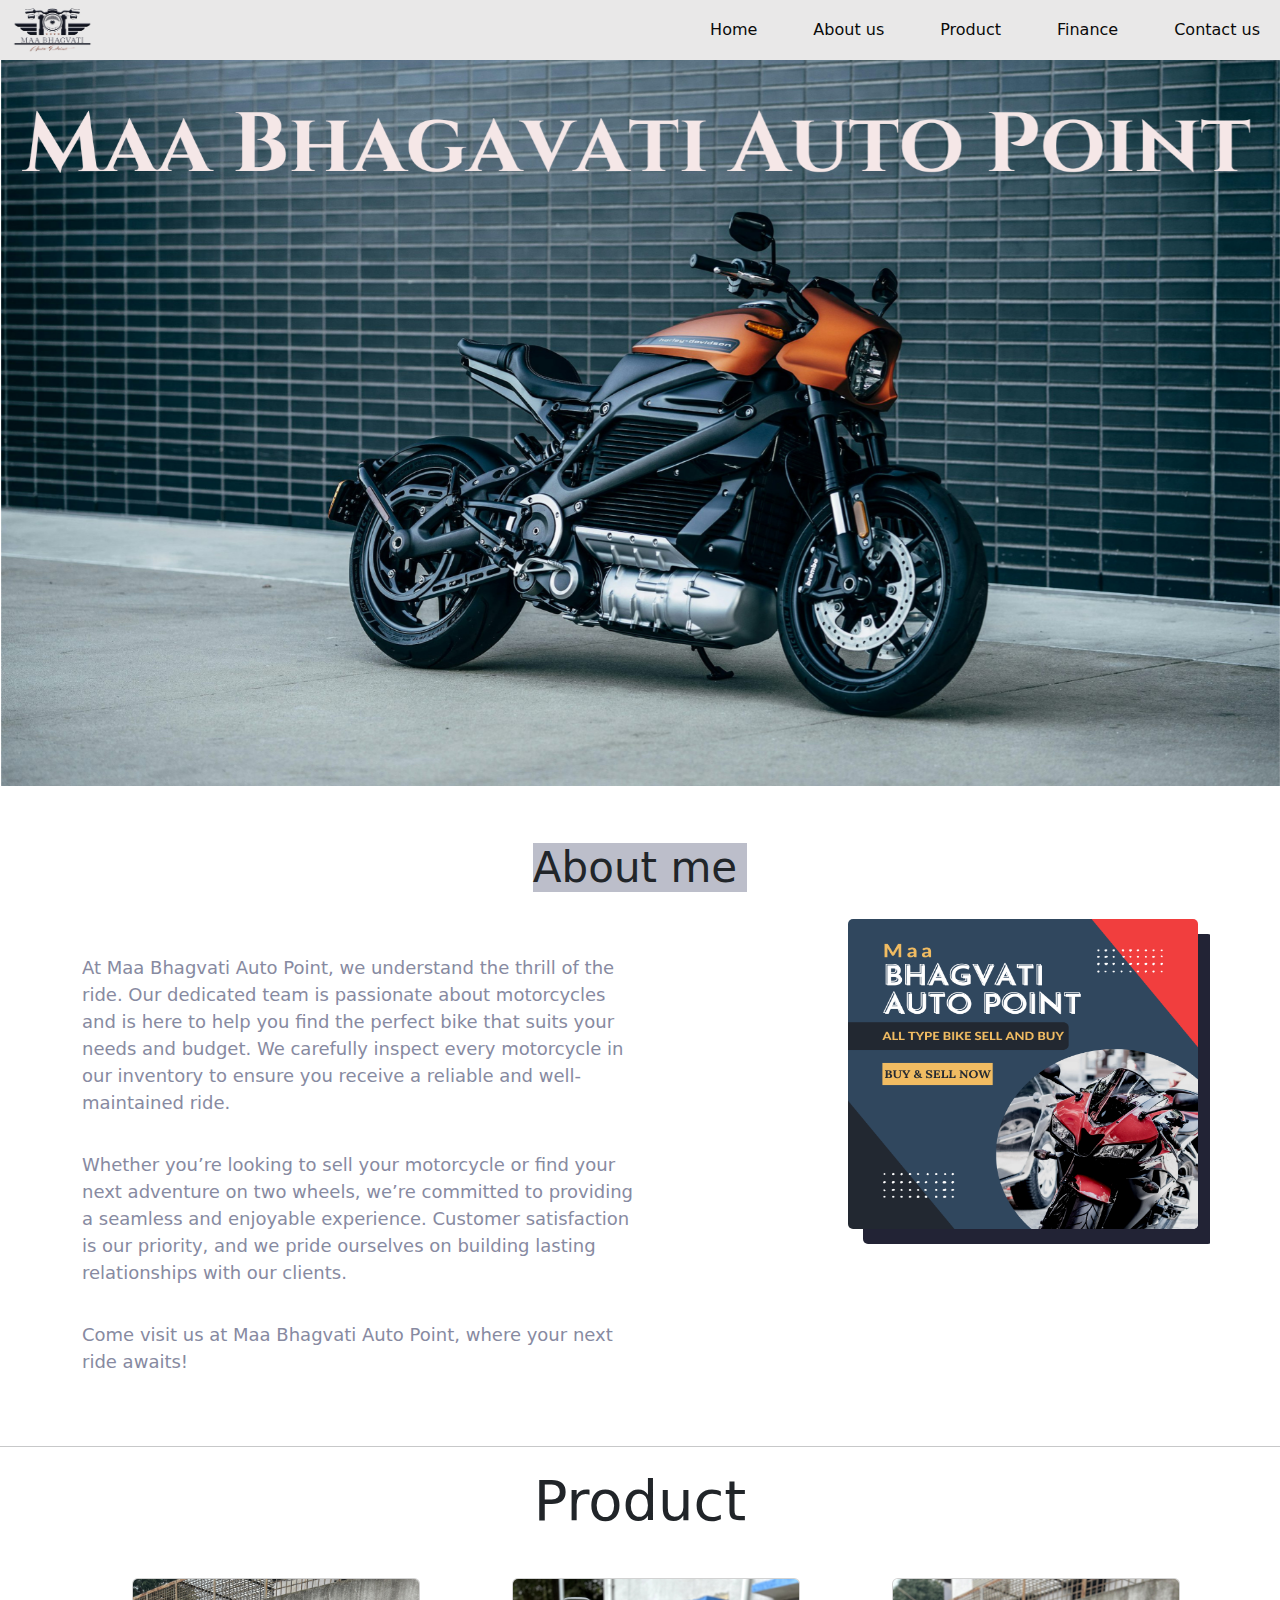
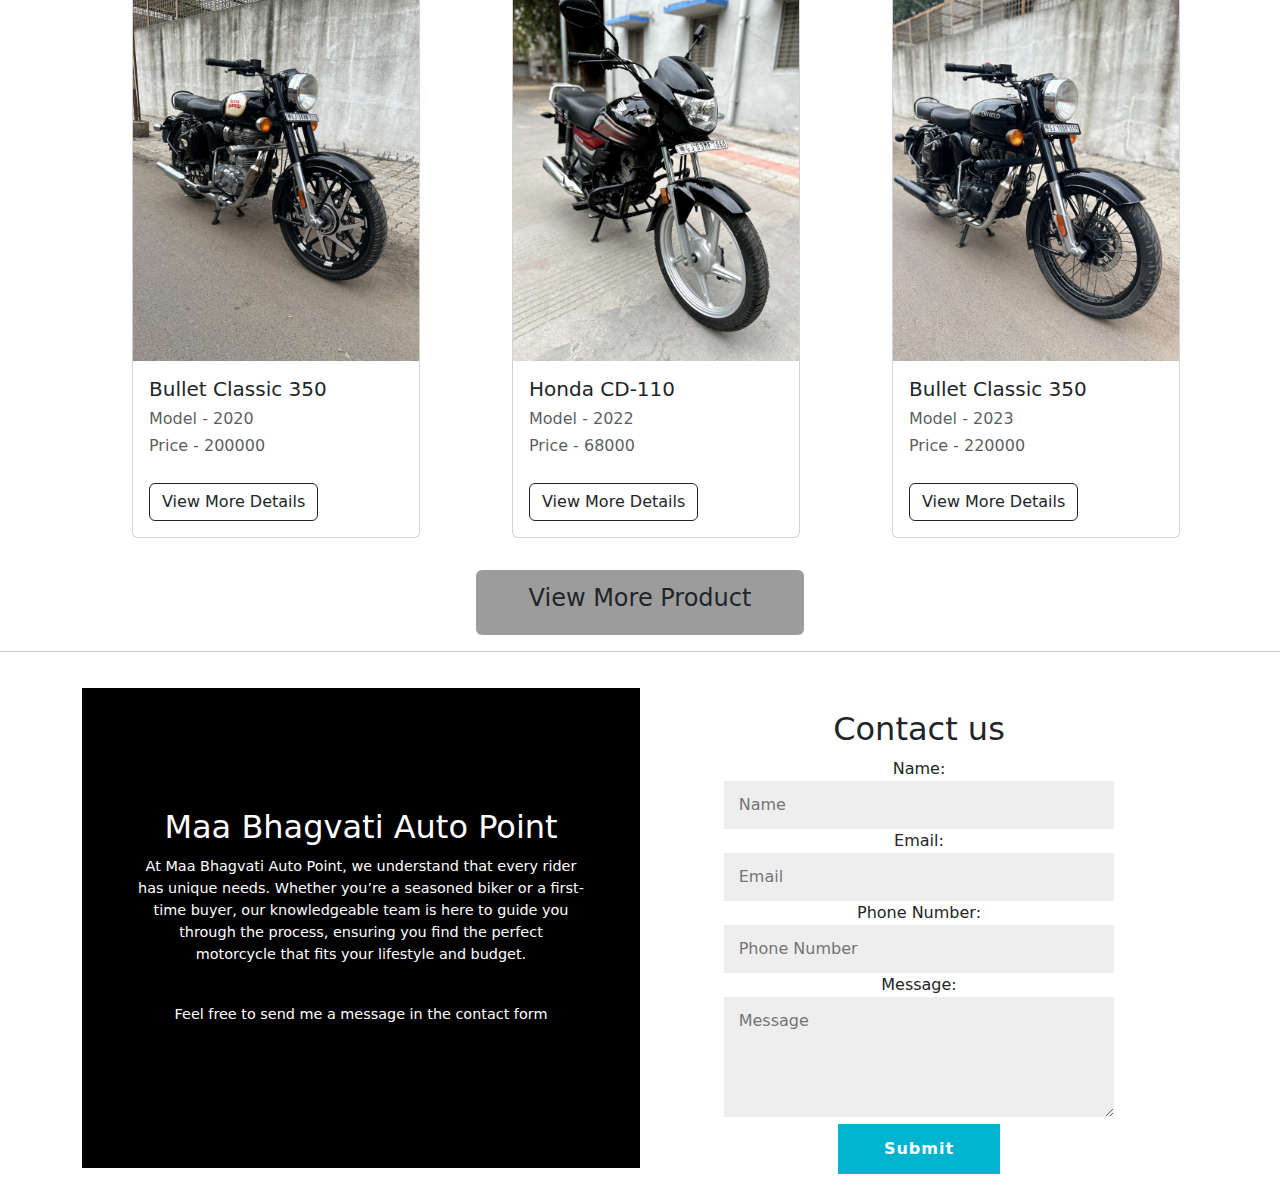
<file: index.html>
<!doctype html>
<html lang="en">

<head>
    <meta charset="utf-8">
    <meta name="viewport" content="width=device-width, initial-scale=1">
    <title>Maa Bhagvati Auto Pointt</title>
    <link rel="stylesheet" href="https://cdnjs.cloudflare.com/ajax/libs/font-awesome/6.6.0/css/all.min.css"
        integrity="sha512-Kc323vGBEqzTmouAECnVceyQqyqdsSiqLQISBL29aUW4U/M7pSPA/gEUZQqv1cwx4OnYxTxve5UMg5GT6L4JJg=="
        crossorigin="anonymous" referrerpolicy="no-referrer" />
    <link rel="stylesheet" href="style.css">
    <link href="https://cdn.jsdelivr.net/npm/bootstrap@5.3.3/dist/css/bootstrap.min.css" rel="stylesheet"
        integrity="sha384-QWTKZyjpPEjISv5WaRU9OFeRpok6YctnYmDr5pNlyT2bRjXh0JMhjY6hW+ALEwIH" crossorigin="anonymous">
</head>

<!-- <body style="background-image: url(bike2.png); background-attachment: fixed;"> -->

<body>


    <script src="script.js"></script>

    <!-- nav bar -->

    <nav class="navbar navbar-expand-sm navber nav_main">
        <div class="container-fluid">
            <a class="navbar-brand nav_logo logo" href="#"><img src="logo.png" alt="" srcset=""></a>
            <button class="navbar-toggler" type="button" data-bs-toggle="collapse" data-bs-target="#collapsibleNavbar">
                <span class="navbar-toggler-icon"></span>
            </button>
            <div class="collapse navbar-collapse justify-content-end nav1" id="collapsibleNavbar">
                <ul class="navbar-nav ">
                    <li class="nav-item ">
                    <li class="nav-item">
                        <a class="nav-link" href="#">Home</a>
                    </li>
                    <li class="nav-item">
                        <a class="nav-link" href="#about">About us</a>
                    </li>
                    <li class="nav-item">
                        <a class="nav-link" href="#product">Product</a>
                    </li>
                    <li class="nav-item">
                        <a class="nav-link" href="Finance.html">Finance</a>
                    </li>
                    <li class="nav-item">
                        <a class="nav-link" href="#contact">Contact us</a>
                    </li>

                </ul>
            </div>
        </div>
    </nav>


    <!-- Carousel -->

    <div id="carouselExample" class="carousel slide bike_main">
        <div class="carousel-inner">
            <div class="carousel-item active">
                <img src="bike2.png" class=" w-100" alt="...">
            </div>
        </div>
    </div>


    <!-- about us -->

    <section>
        <div id="about">
            <div class="container">

                <div class="experince-header text-center"><span class="experince-header-set">About me</span>
                </div>
                <div class="about-container">
                    <div class="about-me-section">
                        <div class="about-text">
                            At Maa Bhagvati Auto Point, we understand the thrill of the ride. Our dedicated team
                            is passionate about motorcycles and is here to help you find the perfect bike that
                            suits your needs and budget. We carefully inspect every motorcycle in our inventory
                            to ensure you receive a reliable and well-maintained ride.
                        </div>
                        <div class="about-text">
                            Whether you’re looking to sell your motorcycle or find your next adventure on two
                            wheels, we’re committed to providing a seamless and enjoyable experience. Customer
                            satisfaction is our priority, and we pride ourselves on building lasting
                            relationships with our clients.
                        </div>
                        <div class="about-text">
                            Come visit us at Maa Bhagvati Auto Point, where your next ride awaits!
                        </div>

                    </div>
                    <div class="img-section">
                        <img src="about.png">
                    </div>
                </div>
            </div>
        </div>
    </section>


    <hr>

    <h1 class="ProductH1" id="product">Product</h1>


    <!-- card -->


    <div class="container mx-auto mt-4 prod_main">
        <div class="row">
            <div class="col-md-4">
                <div class="card" style="width: 18rem; height: 35rem;">
                    <img src="bullet1.jpg" class="card-img-top" alt="...">
                    <div class="card-body">
                        <h5 class="card-title">Bullet Classic 350</h5>
                        <h6 class="card-subtitle mb-2 text-muted">Model - 2020</h6>
                        <h6 class="card-subtitle mb-2 text-muted">Price - 200000</h6>
                        <!-- <p class="card-text mb-2">Model - 2020</p> -->
                        <a href="https://wa.me/c/918866400111" class="btn mr-2 border rounded border-dark"
                            style="margin-top: 20px;"><i class="fas fa-link"></i>View More Details</a>
                        <!-- <a href="#" class="btn "><i class="fab fa-github"></i> Github</a> -->
                    </div>
                </div>
            </div>
            <div class="col-md-4">
                <div class="card" style="width: 18rem; height: 35rem;">
                    <img src="cd110.jpg" class="card-img-top" alt="...">
                    <div class="card-body">
                        <h5 class="card-title">Honda CD-110</h5>
                        <h6 class="card-subtitle mb-2 text-muted">Model - 2022</h6>
                        <h6 class="card-subtitle mb-2 text-muted">Price - 68000</h6>

                        <a href="https://wa.me/c/918866400111" class="btn mr-2 border rounded border-dark"
                            style="margin-top: 20px;"><i class="fas fa-link"></i>View More Details</a>
                        <!-- <a href="#" class="btn"><i class="fab fa-github"></i> Github</a> -->
                    </div>
                </div>
            </div>
            <div class="col-md-4">
                <div class="card" style="width: 18rem; height: 35rem;">
                    <img src="blackBullet.jpg" class="card-img-top" alt="...">
                    <div class="card-body">
                        <h5 class="card-title">Bullet Classic 350</h5>
                        <h6 class="card-subtitle mb-2 text-muted">Model - 2023</h6>
                        <h6 class="card-subtitle mb-2 text-muted">Price - 220000</h6>

                        <a href="https://wa.me/c/918866400111" class="btn mr-2 border rounded border-dark"
                            style="margin-top: 20px;"><i class="fas fa-link"></i>View More Details</a>
                        <!-- <a href="#" class="btn "><i class="fab fa-github"></i> Github</a> -->
                    </div>
                </div>
            </div>
        </div>
    </div>

    <!-- contact  -->


    <div class="col-md-4 margin-bottom-40 btn_more w-100">
        <a href="#" class="btn btn-mod btn-border btn-large">
            <p class="h4">View More Product</p>
        </a>
    </div>

    <!-- contact -->
    <hr>

    <div class="container" id="contact">
        <div class="form-container">
            <div class="left-container">
                <div class="left-inner-container">
                    <h2>Maa Bhagvati Auto Point</h2>
                    <p>At Maa Bhagvati Auto Point, we understand that every rider has unique needs. Whether you’re a
                        seasoned biker or a first-time buyer, our knowledgeable team is here to guide you through the
                        process, ensuring you find the perfect motorcycle that fits your lifestyle and budget.</p>
                    <br>
                    <p>Feel free to send me a message in the contact form</p>
                    <div class="social">
                        <a href="https://www.instagram.com/maa_bhagvati_auto_point?igsh=ZXdyaW9vZDI0bmpu"><i class="fa-brands fa-instagram"></i></a>
                        <a href="https://www.facebook.com/profile.php?id=61550969407388&mibextid=JRoKGi"><i class="fa-brands fa-facebook"></i></a>
                        <a href="https://chat.whatsapp.com/CfW6Ardv2GEJir6qd7jQjV"><i class="fa-brands fa-whatsapp"></i></a>
                        <a href="https://maps.app.goo.gl/CTUGXA3zJAHSf9s58"><i class="fa-solid fa-location-dot"></i></a>
                    </div>
                </div>
            </div>
            <div class="right-container">
                <div class="right-inner-container mb-5">
                    <form class="contact_form">
                        <h2 class="lg-view">Contact us</h2>
                        <h2 class="sm-view">Let's Chat</h2>

                        <label for="firstName">Name:</label>
                        <input type="text" id="Name" placeholder="Name" name="Name" required>

                        <label for="email">Email:</label>
                        <input type="email" id="email" placeholder="Email" name="email" required>

                        <label for="phone">Phone Number:</label>
                        <input type="tel" id="phone" name="phone" placeholder="Phone Number" pattern="[0-9]{10}"
                            required>

                        <label for="phone">Message:</label>
                        <textarea rows="4" placeholder="Message" id="mes"></textarea>
                        <button type="submit" onclick="validateForm()">Submit</button>

                
                    </form>
                </div>
            </div>
        </div>
    </div>

    <!-- <div class="container">
        <div class="row">
            <div class="col-md-12">
                <h2>Most Loved Brands</h2>
            </div>
        </div>
        <div class="row">
            <div class="col-md-2">
                <img src="tvs.png" alt="TVS" class="img-thumbnail rounded border border-white">
            </div>
            <div class="col-md-2">
                <img src="hero.png" alt="Hero" class="img-thumbnail rounded border border-white">
            </div>
            <div class="col-md-2">
                <img src="bajaj.png" alt="Bajaj" class="img-thumbnail rounded border border-white">
            </div>
            <div class="col-md-2">
                <img src="honda.png" alt="Honda" class="img-thumbnail rounded border border-white">
            </div>
            <div class="col-md-2">
                <img src="royal Enfield.png" alt="Royal Enfield" class="img-thumbnail rounded border border-white">
            </div>
        </div>
    </div>



 -->





    <script src="https://cdn.jsdelivr.net/npm/bootstrap@5.3.3/dist/js/bootstrap.bundle.min.js"
        integrity="sha384-YvpcrYf0tY3lHB60NNkmXc5s9fDVZLESaAA55NDzOxhy9GkcIdslK1eN7N6jIeHz"
        crossorigin="anonymous"></script>
</body>

</html>
</file>
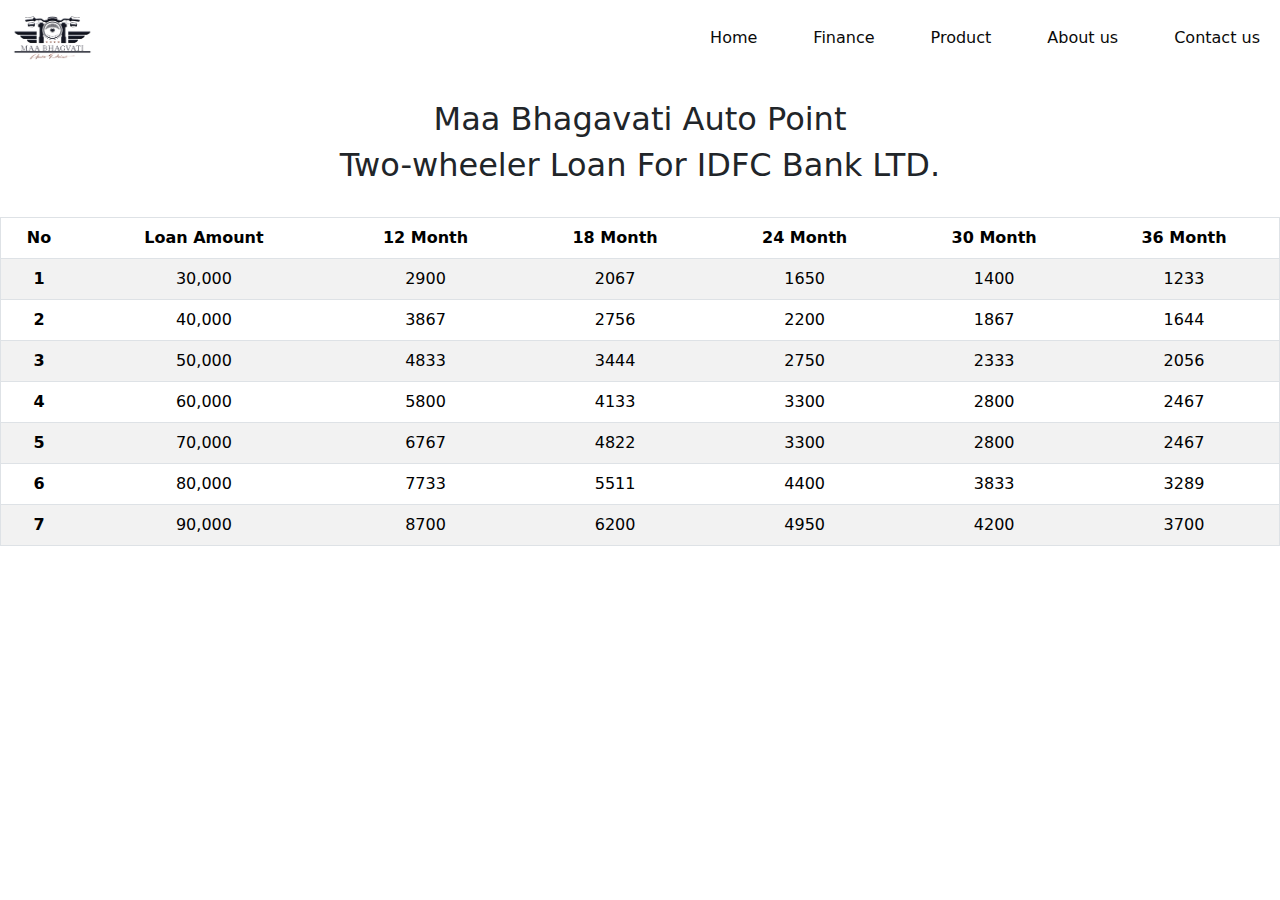
<file: Finance.html>
<!doctype html>
<html lang="en">
  <head>
    <meta charset="utf-8">
    <meta name="viewport" content="width=device-width, initial-scale=1">
    <title>Finance</title>
    <link rel="stylesheet" href="style.css">
    <link href="https://cdn.jsdelivr.net/npm/bootstrap@5.3.3/dist/css/bootstrap.min.css" rel="stylesheet" integrity="sha384-QWTKZyjpPEjISv5WaRU9OFeRpok6YctnYmDr5pNlyT2bRjXh0JMhjY6hW+ALEwIH" crossorigin="anonymous">
  </head>
  <body>
    

    <nav class="navbar navbar-expand-sm navbar-dark nav_main">
        <div class="container-fluid">
            <a class="navbar-brand nav_logo" href="#"><img src="logo.png" alt="" srcset=""></a>
            <button class="navbar-toggler" type="button" data-bs-toggle="collapse" data-bs-target="#collapsibleNavbar">
                <span class="navbar-toggler-icon"></span>
            </button>
            <div class="collapse navbar-collapse justify-content-end nav1" id="collapsibleNavbar">
                <ul class="navbar-nav ">
                    <li class="nav-item ">
                        <li class="nav-item">
                        <a class="nav-link" href="#">Home</a>
                    </li>
                    <li class="nav-item">
                        <a class="nav-link" href="Finance.html">Finance</a>
                    </li>
                    <li class="nav-item">
                        <a class="nav-link" href="#product">Product</a>
                    </li>
                    <li class="nav-item">
                        <a class="nav-link" href="#about">About us</a>
                    </li>
                    <li class="nav-item">
                        <a class="nav-link" href="#contact">Contact us</a>
                    </li>
                    
                </ul>
            </div>
        </div>
    </nav>
     <!-- finacal table -->

     <br>

     <p class="h2 text-center">Maa Bhagavati Auto Point</p>
     <p class="h2 text-center">Two-wheeler Loan For IDFC Bank LTD.</p>
 
     <br>    
 
     <table class="table border table-striped text-center" id="Finance">
         <thead>
           <tr>
             <th scope="col">No</th>
             <th scope="col">Loan Amount</th>
             <th scope="col">12 Month</th>
             <th scope="col">18 Month</th>
             <th scope="col">24 Month</th>
             <th scope="col">30 Month</th>
             <th scope="col">36  Month</th>
           </tr>
         </thead>
         <tbody>
           <tr>
             <th scope="row">1</th>
             <td>30,000</td>
             <td>2900</td>
             <td>2067</td>
             <td>1650</td>
             <td>1400</td>
             <td>1233</td>
           </tr>
           <tr>
             <th scope="row">2</th>
             <td>40,000</td>
             <td>3867</td>
             <td>2756</td>
             <td>2200</td>
             <td>1867</td>
             <td>1644</td>
           </tr>
           <tr>
             <th scope="row">3</th>
             <td>50,000</td>
             <td>4833</td>
             <td>3444</td>
             <td>2750</td>
             <td>2333</td>
             <td>2056</td>
           </tr>
           <tr>
             <th scope="row">4</th>
             <td>60,000</td>
             <td>5800</td>
             <td>4133</td>
             <td>3300</td>
             <td>2800</td>
             <td>2467</td>
           </tr>
           <tr>
             <th scope="row">5</th>
             <td>70,000</td>
             <td>6767</td>
             <td>4822</td>
             <td>3300</td>
             <td>2800</td>
             <td>2467</td>
           </tr>
           <tr>
             <th scope="row">6</th>
             <td>80,000</td>
             <td>7733</td>
             <td>5511</td>
             <td>4400</td>
             <td>3833</td>
             <td>3289</td>
           </tr>
           <tr>
             <th scope="row">7</th>
             <td>90,000</td>
             <td>8700</td>
             <td>6200</td>
             <td>4950</td>
             <td>4200</td>
             <td>3700</td>
           </tr>
         </tbody>
       </table>
 








    <script src="https://cdn.jsdelivr.net/npm/bootstrap@5.3.3/dist/js/bootstrap.bundle.min.js" integrity="sha384-YvpcrYf0tY3lHB60NNkmXc5s9fDVZLESaAA55NDzOxhy9GkcIdslK1eN7N6jIeHz" crossorigin="anonymous"></script>
  </body>
</html>
</file>
<file: style.css>
body{
}


.navber{
    background-color: #4745451f;
    height: 60px;
}

.nav1 a {
    margin-left: 40px;
    color: rgb(10, 10, 10);
}



.nav_logo img {
    height: 50px;
    width: 80px;
}

.bike_main {
    margin-left: -11px;
}

.ProductH1 {
    text-align: center;
    font-size: 3.5rem;
    margin-top: 20px;
}

.ProductH1:hover {
    color: rgb(179, 184, 182);
}




.card:hover {
    box-shadow: 10px 8px 20px 8px rgba(0, 0, 0, 0.2), 0 6px 20px 0 rgba(0, 0, 0, 0.19);
 
}


.card {

    margin-bottom: 2rem;
    margin-top: 20px;
    margin-left: 50px;
}

.btn {
    border: 2px solid black;
}

.prod_main h6 {
    margin-top: 3px;
    color: #000;
}

/* button more product */

.btn_more {
    text-align: center;
    margin-bottom: 10px;
}

@media only screen and (max-width: 600px) {

    .btn_more {
        text-align: center;

    }
}


.btn-mod.btn-large {
    height: auto;
    padding: 13px 52px;
    font-size: 15px;
    background-color: #22222272;
}

/* about us */


@import url('https://fonts.googleapis.com/css?family=Montserrat:400,800');


.container {
    background-color: white;
    border-radius: 5px;
    position: relative;
    overflow: hidden;
    width: 768px;
    max-width: 100%;
    min-height: 480px;
    min-width: 370px;
}

h2 {
    font-size: 2rem;
    margin-bottom: 1rem;
}

.form-container {
    display: flex;
    margin-top: 20px;
    margin-bottom: 30px;
}

.left-container {
    flex: 1;
    height: 480px;
    background-color: black;
}

.right-container {
    display: flex;
    flex: 1;
    height: 460px;
    background-color: white;
    justify-content: center;
    align-items: center;
}

.left-container {
    display: flex;
    flex: 1;
    height: 480px;
    justify-content: center;
    align-items: center;
    color: white;
}

.left-container p {
    font-size: 0.9rem;
}

.right-inner-container {
    width: 70%;
    height: 80%;
    text-align: center;
}

.left-inner-container {
    height: 50%;
    width: 80%;
    text-align: center;
    line-height: 22px;
}

input,
textarea {
    background-color: #eee;
    border: none;
    padding: 12px 15px;
    margin: 8px 0;
    width: 100%;
    font-size: 0.8rem;
}

input:focus,
textarea:focus {
    border: 1px solid black;
}

button {
    border-radius: 20px;
    border: 1px solid #00b4cf;
    background-color: #00b4cf;
    color: #FFFFFF;
    font-size: 12px;
    font-weight: bold;
    padding: 12px 45px;
    letter-spacing: 1px;
    text-transform: uppercase;
    transition: transform 80ms ease-in;
    cursor: pointer;
}

button:hover {
    opacity: 0.7;
}

@media only screen and (max-width: 600px) {
    .left-container {
        display: none;
    }

    .lg-view {
        display: none;
    }
}

@media only screen and (min-width: 600px) {
    .sm-view {
        display: none;
    }
}

form p {
    text-align: left;
}


/* about us */


.experince-header {
    margin-top: 50px;
    position: relative;
    font-size: 42px;
}

.experince-header-set {
    padding-right: 10px;
    background: #9194a99c;
}



.about-container {
    display: flex;
    justify-content: space-between;
    gap: 30px;
}

.about-me-section {
    padding: 20px 0;
    width: 50%;
    color: #878aa1;
    font-size: 18px;
    overflow: hidden;
}


.img-section {
    width: 350px;
    height: 350px;
    padding: 20px 0;
    border-radius: 5px;

}

.img-section img {
    width: 100%;
    height: 100%;
    box-shadow: 15px 15px 0 #222335;
    border-radius: 5px;
}

.about-text {
    margin-bottom: 35px;
    margin-top: 35px;
}



@media only screen and (max-width: 1150px) {
    .experince-alt {
        width: 100%;
    }

}

@media only screen and (max-width: 968px) {
    .about-container {
        flex-direction: column-reverse;
    }

    .about-me-section {
        width: 100%;
    }

    .img-section {
        margin-top: 25px;
        width: 200px;
        height: 200px;
        justify-content: center;
    }
}


/* contact */

.social{
    font-size: 1.3rem;
    margin-top: 10px;
}

.social a{
    margin-left: 10px;
}

.social i{
    color: #FFFFFF;
}
</file>
